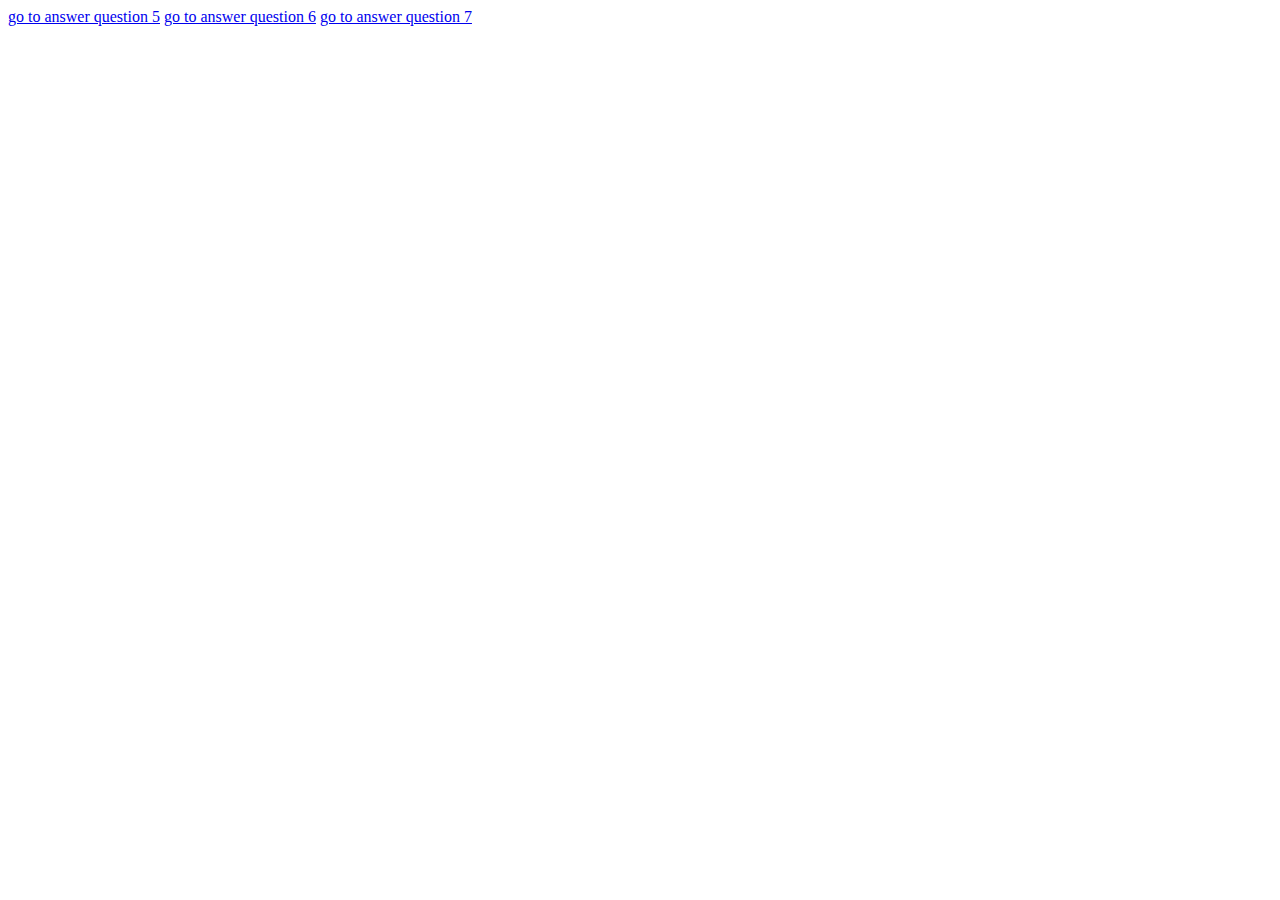
<file: index.html>
<!DOCTYPE html>
<html lang="en">
  <head>
    <meta charset="UTF-8" />
    <meta http-equiv="X-UA-Compatible" content="IE=edge" />
    <meta name="viewport" content="width=device-width, initial-scale=1.0" />
    <title>Document</title>
  </head>
  <body>
    <a href="Answer5.html">go to answer question 5</a>
    <a href="Answer6.html">go to answer question 6</a>
    <a href="Answer7.html">go to answer question 7</a>
    <script src="script.js"></script>
  </body>
</html>
</file>
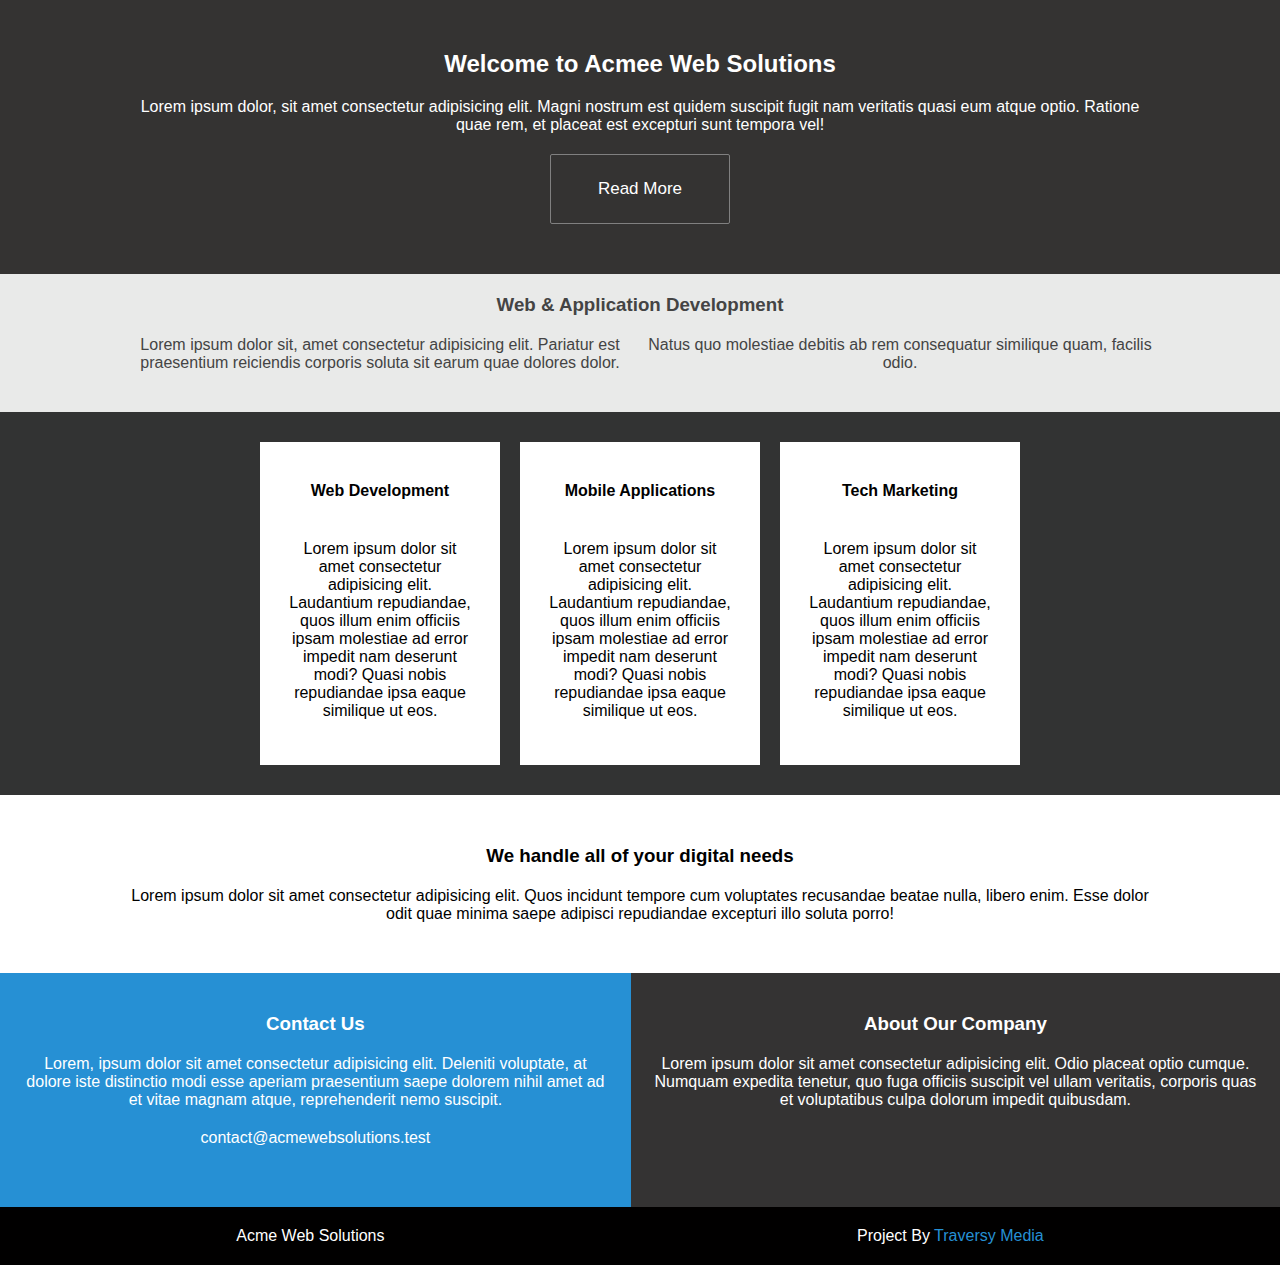
<file: Answer5.html>
<!DOCTYPE html>
<html lang="en">
  <head>
    <meta charset="UTF-8" />
    <link href="Answer5.css" rel="stylesheet" />
    <link href="respondingAns5.css" rel="stylesheet" />
    <meta http-equiv="X-UA-Compatible" content="IE=edge" />
    <meta name="viewport" content="width=device-width, initial-scale=1.0" />
    <title>Document</title>
  </head>
  <body>
    <header class="header">
      <h2 class="header-child">Welcome to Acmee Web Solutions</h2>
      <p class="header-child">
        Lorem ipsum dolor, sit amet consectetur adipisicing elit. Magni nostrum
        est quidem suscipit fugit nam veritatis quasi eum atque optio. Ratione
        quae rem, et placeat est excepturi sunt tempora vel!
      </p>
      <button class="button">Read More</button>
    </header>
    <div class="description">
      <h3>Web & Application Development</h3>
      <p class="two-cloumns">
        Lorem ipsum dolor sit, amet consectetur adipisicing elit. Pariatur est
        praesentium reiciendis corporis soluta sit earum quae dolores dolor.
        Natus quo molestiae debitis ab rem consequatur similique quam, facilis
        odio.
      </p>
    </div>
    <div class="option">
      <div class="option-child">
        <h4>Web Development</h4>
        <p>
          Lorem ipsum dolor sit amet consectetur adipisicing elit. Laudantium
          repudiandae, quos illum enim officiis ipsam molestiae ad error impedit
          nam deserunt modi? Quasi nobis repudiandae ipsa eaque similique ut
          eos.
        </p>
      </div>
      <div class="option-child">
        <h4>Mobile Applications</h4>
        <p>
          Lorem ipsum dolor sit amet consectetur adipisicing elit. Laudantium
          repudiandae, quos illum enim officiis ipsam molestiae ad error impedit
          nam deserunt modi? Quasi nobis repudiandae ipsa eaque similique ut
          eos.
        </p>
      </div>
      <div class="option-child">
        <h4>Tech Marketing</h4>
        <p>
          Lorem ipsum dolor sit amet consectetur adipisicing elit. Laudantium
          repudiandae, quos illum enim officiis ipsam molestiae ad error impedit
          nam deserunt modi? Quasi nobis repudiandae ipsa eaque similique ut
          eos.
        </p>
      </div>
    </div>
    <div class="service">
      <h3 class="service-child">We handle all of your digital needs</h3>
      <p class="service-child">
        Lorem ipsum dolor sit amet consectetur adipisicing elit. Quos incidunt
        tempore cum voluptates recusandae beatae nulla, libero enim. Esse dolor
        odit quae minima saepe adipisci repudiandae excepturi illo soluta porro!
      </p>
    </div>
    <div class="companyref">
      <div class="contact-us companyref-child">
        <h3>Contact Us</h3>
        <p>
          Lorem, ipsum dolor sit amet consectetur adipisicing elit. Deleniti
          voluptate, at dolore iste distinctio modi esse aperiam praesentium
          saepe dolorem nihil amet ad et vitae magnam atque, reprehenderit nemo
          suscipit.
        </p>
        <p>contact@acmewebsolutions.test</p>
      </div>
      <div class="about-company companyref-child">
        <h3>About Our Company</h3>
        <p>
          Lorem ipsum dolor sit amet consectetur adipisicing elit. Odio placeat
          optio cumque. Numquam expedita tenetur, quo fuga officiis suscipit vel
          ullam veritatis, corporis quas et voluptatibus culpa dolorum impedit
          quibusdam.
        </p>
      </div>
    </div>
    <div class="footer">
      <div class="footer-child">Acme Web Solutions</div>
      <div class="footer-child">Project By <strong>Traversy Media</strong></div>
    </div>
  </body>
</html>
</file>
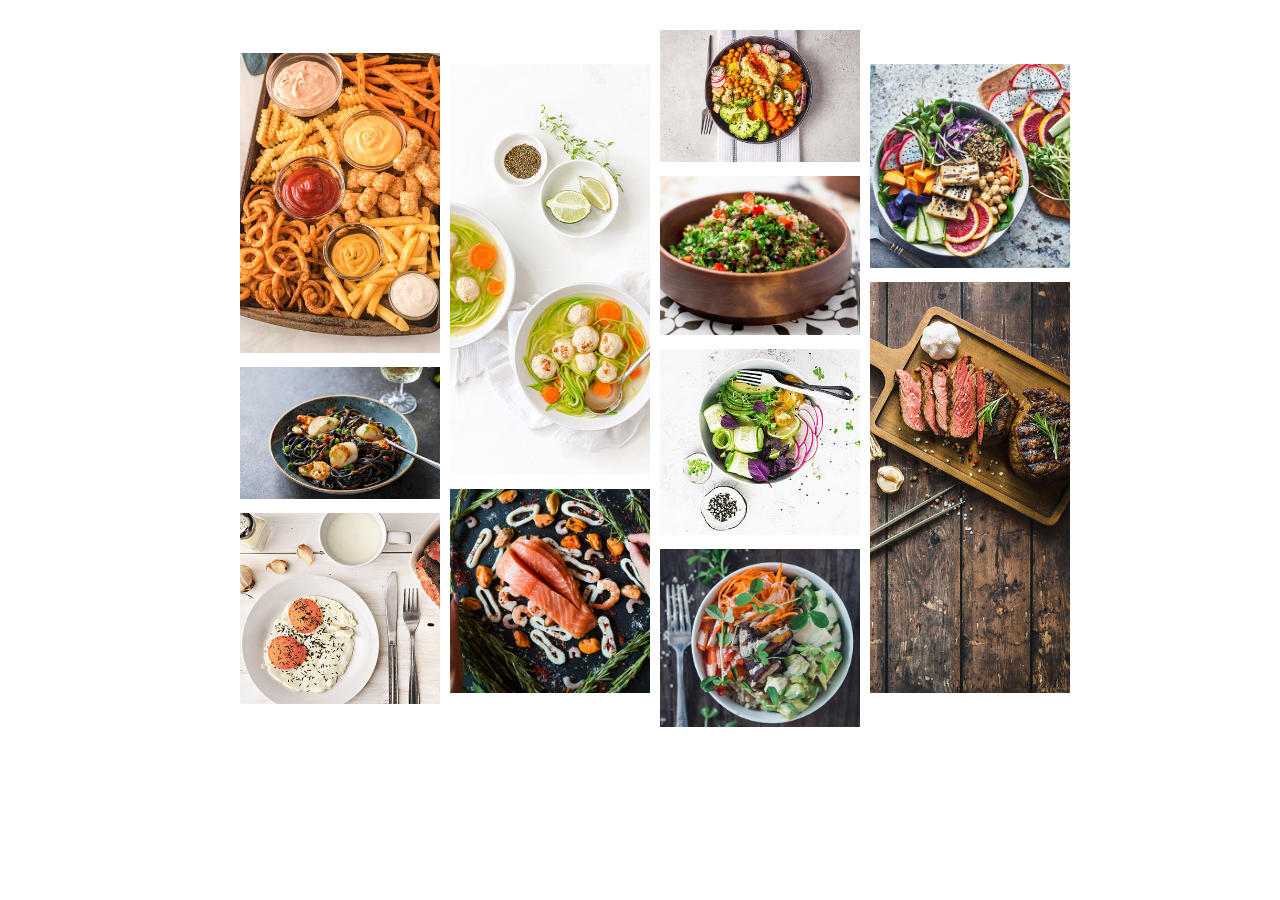
<file: Answer6.html>
<!DOCTYPE html>
<html lang="en">
  <head>
    <meta charset="UTF-8" />
    <link href="Answer6.css" rel="stylesheet" />
    <meta http-equiv="X-UA-Compatible" content="IE=edge" />
    <meta name="viewport" content="width=device-width, initial-scale=1.0" />
    <title>Answer6</title>
  </head>
  <body>
    <article>
      <div class="grid-box">
        <div class="grid-column">
          <img src="src/food-pic-1.jpg" alt="food-pic" /><img
            src="src/food-pic-6.jpg"
            alt="food-pic"
          /><img src="src/food-pic-9.jpg" alt="food-pic" />
        </div>
        <div class="grid-column">
          <img src="src/food-pic-3.jpg" alt="food-pic" /><img
            src="src/food-pic-4.jpg"
            alt="food-pic"
          />
        </div>
        <div class="grid-column">
          <img src="src/food-pic-7.jpg" alt="food-pic" /><img
            src="src/food-pic-8.jpg"
            alt="food-pic"
          /><img src="src/food-pic-10.jpg" alt="food-pic" />
          <img src="src/food-pic-11.jpg" alt="food-pic" />
        </div>
        <div class="grid-column">
          <img src="src/food-pic-5.jpg" alt="food-pic" /><img
            src="src/food-pic-2.jpg"
            alt="food-pic"
          />
        </div>
      </div>
    </article>
  </body>
</html>
</file>
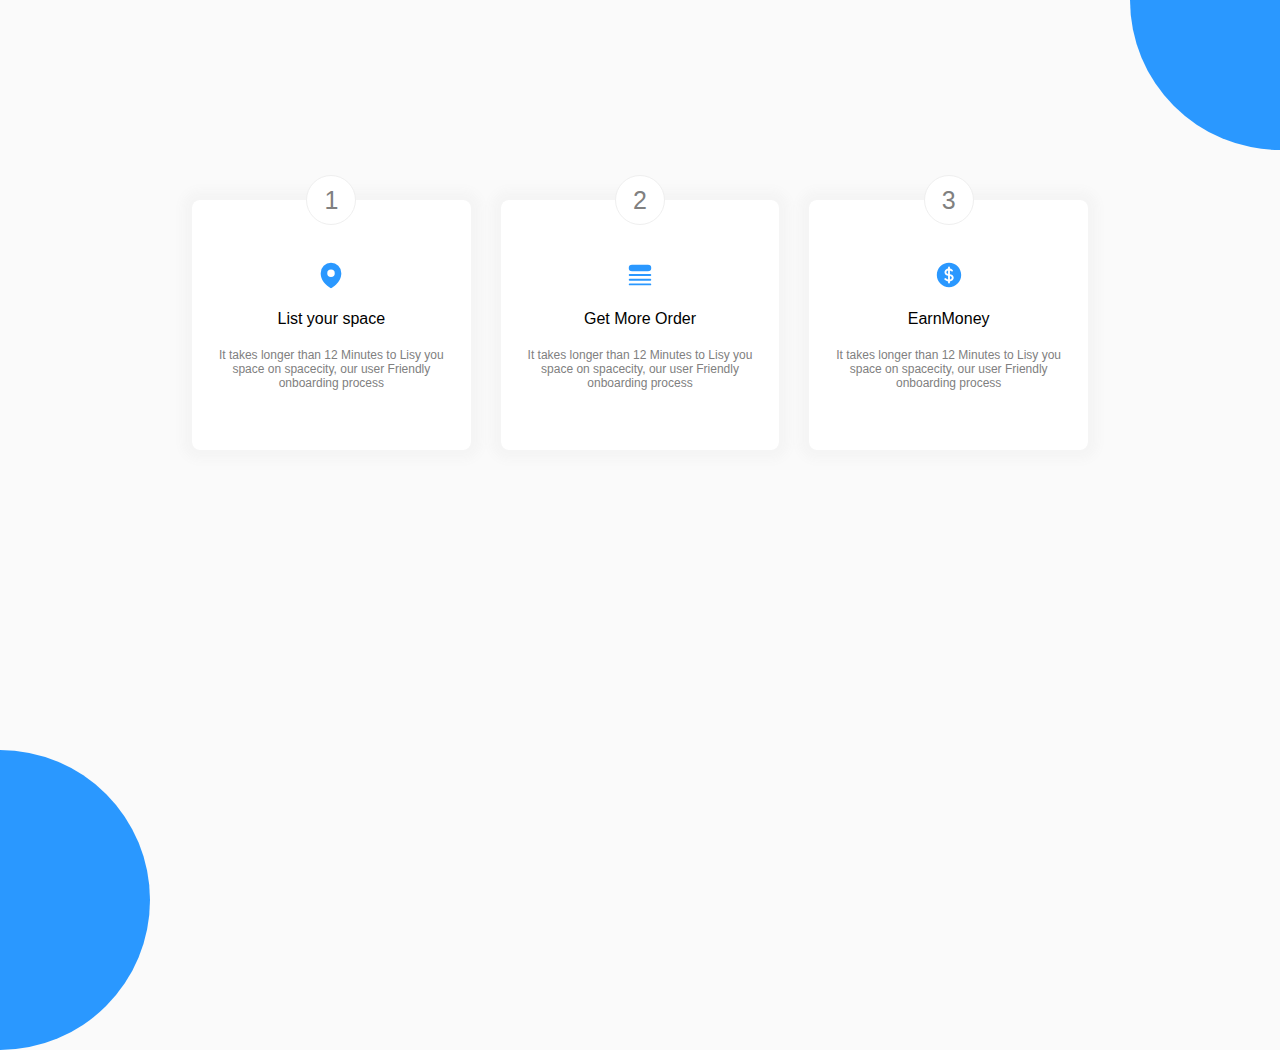
<file: Answer7.html>
<!DOCTYPE html>
<html lang="en">
  <head>
    <meta charset="UTF-8" />
    <link href="Answer7.css" rel="stylesheet" />
    <link href="respondingAns7.css" rel="stylesheet" />
    <meta http-equiv="X-UA-Compatible" content="IE=edge" />
    <meta name="viewport" content="width=device-width, initial-scale=1.0" />
    <title>Answer7</title>
  </head>
  <body>
    <article>
      <div class="grid-box">
        <div class="box">
          <svg
            xmlns="http://www.w3.org/2000/svg"
            viewBox="0 0 24 24"
            fill="rgb(42, 152, 255)"
            class="w-6 h-6"
          >
            <path
              fill-rule="evenodd"
              d="M11.54 22.351l.07.04.028.016a.76.76 0 00.723 0l.028-.015.071-.041a16.975 16.975 0 001.144-.742 19.58 19.58 0 002.683-2.282c1.944-1.99 3.963-4.98 3.963-8.827a8.25 8.25 0 00-16.5 0c0 3.846 2.02 6.837 3.963 8.827a19.58 19.58 0 002.682 2.282 16.975 16.975 0 001.145.742zM12 13.5a3 3 0 100-6 3 3 0 000 6z"
              clip-rule="evenodd"
            />
          </svg>
          <h3>List your space</h3>
          <p>
            It takes longer than 12 Minutes to Lisy you space on spacecity, our
            user Friendly onboarding process
          </p>
          <div class="top-circle">1</div>
        </div>
        <div class="box">
          <svg
            xmlns="http://www.w3.org/2000/svg"
            viewBox="0 0 24 24"
            fill="rgb(42, 152, 255)"
            class="w-6 h-6"
          >
            <path
              d="M5.625 3.75a2.625 2.625 0 100 5.25h12.75a2.625 2.625 0 000-5.25H5.625zM3.75 11.25a.75.75 0 000 1.5h16.5a.75.75 0 000-1.5H3.75zM3 15.75a.75.75 0 01.75-.75h16.5a.75.75 0 010 1.5H3.75a.75.75 0 01-.75-.75zM3.75 18.75a.75.75 0 000 1.5h16.5a.75.75 0 000-1.5H3.75z"
            />
          </svg>
          <h3>Get More Order</h3>
          <p>
            It takes longer than 12 Minutes to Lisy you space on spacecity, our
            user Friendly onboarding process
          </p>
          <div class="top-circle">2</div>
        </div>
        <div class="box">
          <svg
            xmlns="http://www.w3.org/2000/svg"
            viewBox="0 0 24 24"
            fill="rgb(42, 152, 255)"
            class="w-6 h-6"
          >
            <path
              d="M10.464 8.746c.227-.18.497-.311.786-.394v2.795a2.252 2.252 0 01-.786-.393c-.394-.313-.546-.681-.546-1.004 0-.323.152-.691.546-1.004zM12.75 15.662v-2.824c.347.085.664.228.921.421.427.32.579.686.579.991 0 .305-.152.671-.579.991a2.534 2.534 0 01-.921.42z"
            />
            <path
              fill-rule="evenodd"
              d="M12 2.25c-5.385 0-9.75 4.365-9.75 9.75s4.365 9.75 9.75 9.75 9.75-4.365 9.75-9.75S17.385 2.25 12 2.25zM12.75 6a.75.75 0 00-1.5 0v.816a3.836 3.836 0 00-1.72.756c-.712.566-1.112 1.35-1.112 2.178 0 .829.4 1.612 1.113 2.178.502.4 1.102.647 1.719.756v2.978a2.536 2.536 0 01-.921-.421l-.879-.66a.75.75 0 00-.9 1.2l.879.66c.533.4 1.169.645 1.821.75V18a.75.75 0 001.5 0v-.81a4.124 4.124 0 001.821-.749c.745-.559 1.179-1.344 1.179-2.191 0-.847-.434-1.632-1.179-2.191a4.122 4.122 0 00-1.821-.75V8.354c.29.082.559.213.786.393l.415.33a.75.75 0 00.933-1.175l-.415-.33a3.836 3.836 0 00-1.719-.755V6z"
              clip-rule="evenodd"
            />
          </svg>

          <h3>EarnMoney</h3>
          <p>
            It takes longer than 12 Minutes to Lisy you space on spacecity, our
            user Friendly onboarding process
          </p>
          <div class="top-circle">3</div>
        </div>
      </div>
    </article>
  </body>
</html>
</file>
<file: Answer5.css>
* {
  margin: 0;
  padding: 0;
}

body {
  background: #343332;
  font-family: sans-serif;
  font-size: 16px;
}

h2,
h3 {
  margin-bottom: 20px;
}

h4 {
  margin-bottom: 40px;
}

p {
  justify-self: center;
  margin-bottom: 20px;
}

.header {
  color: white;
  display: flex;
  flex-direction: column;
  background-color: #343332;
  /* justify-items: center; */
  align-items: center;
  padding-block: 50px;
}

.header-child,
.service-child {
  /* text-justify: inherit; */
  /* justify-content: center; */
  width: 80%;
  text-align: center;
  /* justify-self: center; */
  /* display: block; */
}

.button {
  width: 180px;
  height: 70px;
  background-color: #343332;
  border: 1px gray solid;
  border-radius: 2px;
  /* font-weight: bold; */
  font-size: 17px;
  color: white;
  cursor: pointer;
}

.button:active {
  background-color: #444342;
}

.description {
  background-color: #e9eae9;
  padding-block: 20px;
  display: flex;
  flex-direction: column;
  align-items: center;
  color: #444;
}

.two-cloumns {
  width: 80%;
  text-align: center;
  column-count: 2;
}

.option {
  display: flex;
  background-color: #323333;
  justify-content: center;
  gap: 20px;
  padding-block: 10px;
}

.option-child {
  width: 200px;
  flex-shrink: 0;
  margin-block: 20px;
  background-color: #fff;
  text-align: center;
  padding: 40px 20px;
}

.option-child p {
  margin: 5px;
  text-align: center;
}

.service {
  color: 444;
  display: flex;
  flex-direction: column;
  background-color: #fff;
  /* justify-items: center; */
  align-items: center;
  padding-block: 50px 30px;
}

.companyref {
  display: flex;
  color: #fff;
}

.companyref-child,
.footer-child {
  padding: 40px 20px;
  text-align: center;
}
.about-company {
  background-color: #343333;
}

.contact-us {
  background-color: #2690d4;
}

.footer {
  background-color: #010000;
  color: #fff;
  display: flex;
  justify-content: center;
}

.footer-child strong {
  color: #2690d4;
  font-weight: normal;
}

.footer-child {
  padding: 20px 20px;
  text-align: center;
  flex-grow: 1;
  flex-shrink: 1;
}
</file>
<file: respondingAns5.css>
@media (max-width: 600px) {
  .two-cloumns {
    column-count: 1;
  }
  .option {
    flex-direction: column;
    align-items: center;
    gap: 30px;
    margin-block: 30px;
  }
  .option-child {
    width: 65%;
    margin-block: 0;
  }
  .companyref {
    flex-direction: column;
  }
  .companyref-child {
    padding-block: 30px;
  }
}
</file>
<file: Answer6.css>
* {
  margin: 0;
  padding: 0;
}

article {
  width: 800px;
  margin: 30px auto;
}

.grid-box {
  display: grid;
  grid-template-columns: repeat(4, 200px);
  gap: 10px;
  align-items: center;
}

img {
  width: 100%;
  margin-bottom: 10px;
}
</file>
<file: Answer7.css>
* {
  margin: 0;
  padding: 0;
}

body {
  font-family: sans-serif;
  background: rgb(250, 250, 250);
}

body::after {
  content: "";
  background-color: rgb(42, 152, 255);
  width: 300px;
  height: 300px;
  position: absolute;
  top: -150px;
  right: -150px;
  border-radius: 50%;
  z-index: 8;
}
body::before {
  content: "";
  background-color: rgb(42, 152, 255);
  width: 300px;
  height: 300px;
  position: absolute;
  bottom: -150px;
  left: -150px;
  border-radius: 50%;
  z-index: 8;
}

svg {
  width: 30px;
}

.grid-box {
  margin: 200px auto;
  width: 70%;
  display: grid;
  grid-template-columns: repeat(3, 1fr);
  gap: 30px;
}

.box {
  display: flex;
  flex-direction: column;
  border-radius: 8px;
  gap: 20px;
  position: relative;
  background: #fff;
  padding: 60px 20px;
  align-items: center;
  z-index: 20;
  position: relative;
}

.box::after {
  content: "";
  top: 0;
  right: 0;
  left: 0;
  bottom: 0;
  border-radius: 8px;
  box-shadow: 0 0 10px 10px rgb(245, 245, 245);
  position: absolute;
  z-index: 4;
}

.top-circle {
  position: absolute;
  box-sizing: border-box;
  font-size: 25px;
  top: -25px;
  right: 0;
  left: 0;
  margin-inline: auto;
  width: 50px;
  height: 50px;
  border-radius: 50%;
  border: 1px solid rgb(239, 239, 239);
  background: #fff;
  text-align: center;
  padding-top: 10px;
  color: gray;
  /* vertical-align: middle; */
  z-index: 8;
}

.box h3 {
  font-size: 16px;
  font-weight: 500;
}

.box p {
  font-size: 12px;
  color: gray;
  text-align: center;
}
</file>
<file: respondingAns7.css>
@media (max-width: 750px) {
  .grid-box {
    grid-template-columns: 1fr;
    margin: 100px auto;
  }

  .box {
    padding: 40px 40px;
  }
}
</file>
